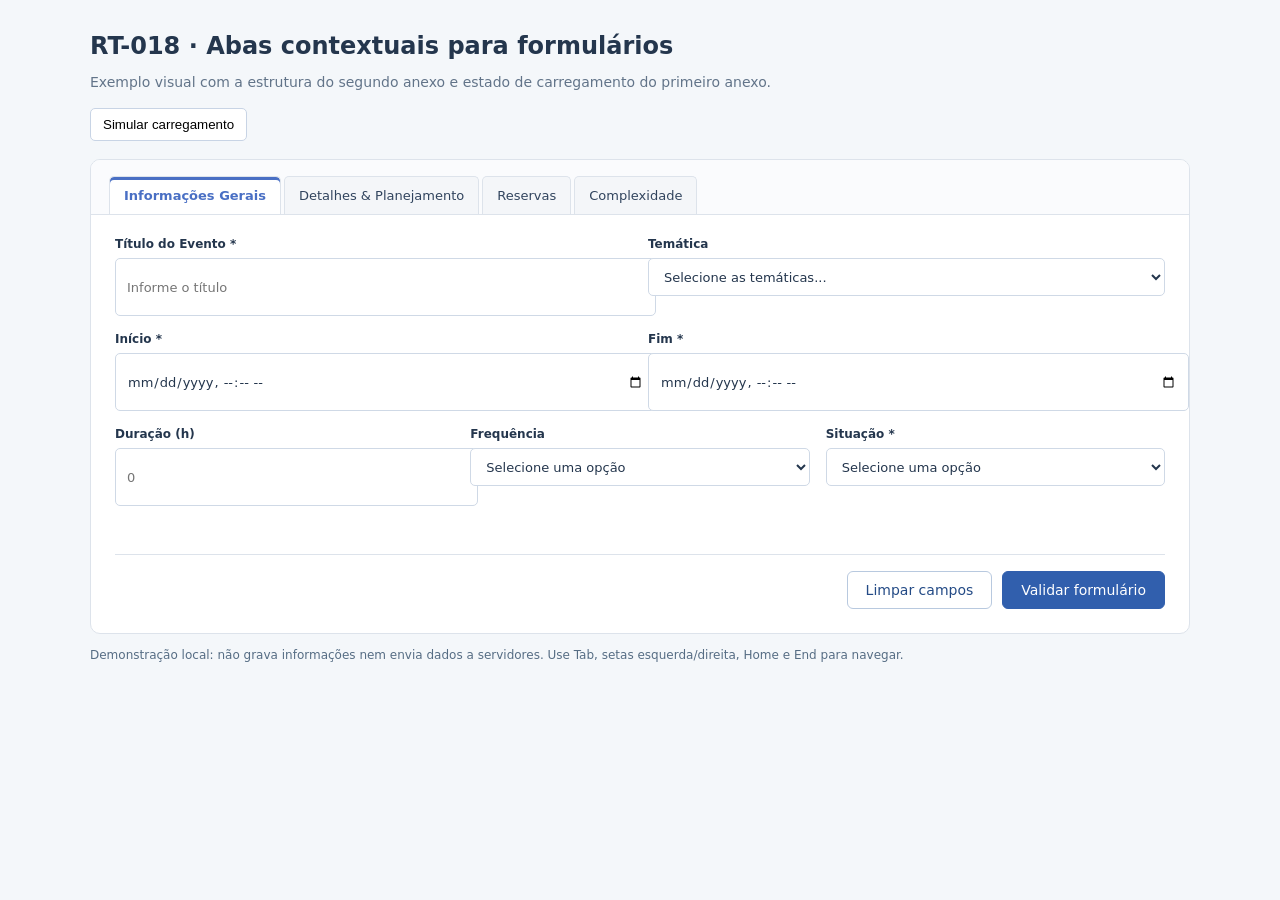
<file: exemplos/abas-formulario.html>
<!doctype html>
<html lang="pt-BR"><head><meta charset="utf-8"><meta name="viewport" content="width=device-width,initial-scale=1"><title>RT-018 | Abas para formulários</title><link rel="stylesheet" href="../componentes/consult-tabs.css"><style>body{margin:0;background:#f4f7fa;font:14px system-ui,Arial,sans-serif;color:#24364d}.page{max-width:1100px;margin:32px auto;padding:0 18px}.page h1{font-size:24px;margin-bottom:4px}.page p{color:#627489}.demo-toolbar{display:flex;gap:10px;align-items:center;margin:18px 0}.demo-toolbar button{padding:8px 12px;border:1px solid #c8d4e5;border-radius:5px;background:white;cursor:pointer}.loading-sample{display:none}.is-loading .loading-sample{display:block}.is-loading .form-sample{display:none}.loading-sample .cs-tabs__grid{margin-top:20px}.loading-sample .cs-tabs__skeleton--large{grid-column:1/-1}.info{margin-top:14px;color:#566d84;font-size:12px}</style></head><body><main class="page"><h1>RT-018 · Abas contextuais para formulários</h1><p>Exemplo visual com a estrutura do segundo anexo e estado de carregamento do primeiro anexo.</p><div class="demo-toolbar"><button type="button" id="toggle-loading">Simular carregamento</button><span id="status" role="status" aria-live="polite"></span></div>
<div class="loading-sample cs-tabs" aria-hidden="true"><div class="cs-tabs__nav"><div class="cs-tabs__skeleton" style="width:110px"></div><div class="cs-tabs__skeleton" style="width:140px"></div><div class="cs-tabs__skeleton" style="width:105px"></div></div><div class="cs-tabs__panel"><div class="cs-tabs__grid"><div class="cs-tabs__field"><div class="cs-tabs__skeleton cs-tabs__skeleton--label"></div><div class="cs-tabs__skeleton"></div></div><div class="cs-tabs__field"><div class="cs-tabs__skeleton cs-tabs__skeleton--label"></div><div class="cs-tabs__skeleton"></div></div><div class="cs-tabs__field cs-tabs__field--third"><div class="cs-tabs__skeleton"></div></div><div class="cs-tabs__field cs-tabs__field--third"><div class="cs-tabs__skeleton"></div></div><div class="cs-tabs__field cs-tabs__field--third"><div class="cs-tabs__skeleton"></div></div><div class="cs-tabs__skeleton cs-tabs__skeleton--large"></div></div></div></div>
<form id="event-form" class="form-sample cs-tabs" data-consult-tabs>
<div class="cs-tabs__nav" role="tablist" aria-label="Seções do evento"><button class="cs-tabs__tab" type="button" role="tab" id="event-tab-general" aria-controls="event-panel-general" aria-selected="true">Informações Gerais</button><button class="cs-tabs__tab" type="button" role="tab" id="event-tab-planning" aria-controls="event-panel-planning" aria-selected="false" tabindex="-1">Detalhes &amp; Planejamento</button><button class="cs-tabs__tab" type="button" role="tab" id="event-tab-booking" aria-controls="event-panel-booking" aria-selected="false" tabindex="-1">Reservas</button><button class="cs-tabs__tab" type="button" role="tab" id="event-tab-complexity" aria-controls="event-panel-complexity" aria-selected="false" tabindex="-1">Complexidade</button></div>
<section class="cs-tabs__panel" id="event-panel-general" role="tabpanel" aria-labelledby="event-tab-general"><div class="cs-tabs__grid"><div class="cs-tabs__field"><label for="title">Título do Evento *</label><input id="title" name="title" required placeholder="Informe o título"></div><div class="cs-tabs__field"><label for="theme">Temática</label><select id="theme" name="theme"><option value="">Selecione as temáticas...</option><option>Educação</option><option>Tecnologia</option><option>Gestão</option></select></div><div class="cs-tabs__field"><label for="start">Início *</label><input type="datetime-local" id="start" name="start" required></div><div class="cs-tabs__field"><label for="end">Fim *</label><input type="datetime-local" id="end" name="end" required></div><div class="cs-tabs__field cs-tabs__field--third"><label for="duration">Duração (h)</label><input id="duration" name="duration" type="number" min="0" step=".5" placeholder="0"></div><div class="cs-tabs__field cs-tabs__field--third"><label for="frequency">Frequência</label><select id="frequency" name="frequency"><option value="">Selecione uma opção</option><option>Única</option><option>Semanal</option><option>Mensal</option></select></div><div class="cs-tabs__field cs-tabs__field--third"><label for="situation">Situação *</label><select id="situation" name="situation" required><option value="">Selecione uma opção</option><option>Planejado</option><option>Em andamento</option><option>Concluído</option></select></div></div></section>
<section class="cs-tabs__panel" id="event-panel-planning" role="tabpanel" aria-labelledby="event-tab-planning" hidden><div class="cs-tabs__grid"><div class="cs-tabs__field cs-tabs__field--full"><label for="description">Descrição e planejamento</label><textarea id="description" name="description" placeholder="Descreva objetivos, atividades e entregas"></textarea></div><div class="cs-tabs__field"><label for="owner">Responsável</label><input id="owner" name="owner"></div><div class="cs-tabs__field"><label for="due">Data de referência</label><input id="due" name="due" type="date"></div></div></section>
<section class="cs-tabs__panel" id="event-panel-booking" role="tabpanel" aria-labelledby="event-tab-booking" hidden><div class="cs-tabs__grid"><div class="cs-tabs__field"><label for="location">Local ou sala</label><input id="location" name="location"></div><div class="cs-tabs__field"><label for="capacity">Capacidade prevista</label><input id="capacity" name="capacity" type="number" min="0"></div><div class="cs-tabs__field cs-tabs__field--full"><label for="booking-notes">Observações da reserva</label><textarea id="booking-notes" name="booking-notes"></textarea></div></div></section>
<section class="cs-tabs__panel" id="event-panel-complexity" role="tabpanel" aria-labelledby="event-tab-complexity" hidden><div class="cs-tabs__grid"><div class="cs-tabs__field"><label for="complexity">Nível de complexidade</label><select id="complexity" name="complexity"><option value="">Selecione</option><option>Baixa</option><option>Média</option><option>Alta</option></select></div><div class="cs-tabs__field cs-tabs__field--full"><label for="reason">Justificativa</label><textarea id="reason" name="reason"></textarea></div></div></section>
<div class="cs-tabs__panel" style="padding-top:0"><div class="cs-tabs__actions"><button class="cs-tabs__action" type="reset">Limpar campos</button><button class="cs-tabs__action cs-tabs__action--primary" type="submit">Validar formulário</button></div></div></form><div class="info">Demonstração local: não grava informações nem envia dados a servidores. Use Tab, setas esquerda/direita, Home e End para navegar.</div></main>
<script src="../componentes/consult-tabs.js"></script><script>
const wrapper=document.querySelector('.page'),toggle=document.getElementById('toggle-loading'),status=document.getElementById('status'),form=document.getElementById('event-form');
toggle.addEventListener('click',()=>{const loading=wrapper.classList.toggle('is-loading');toggle.textContent=loading?'Exibir formulário':'Simular carregamento';status.textContent=loading?'Prévia do estado de carregamento':'Formulário pronto';form.inert=loading;});
form.addEventListener('submit',e=>{e.preventDefault();const invalid=Array.from(form.querySelectorAll(':invalid'))[0];if(invalid){const panel=invalid.closest('[role="tabpanel"]');if(panel)form.querySelector('[aria-controls="'+panel.id+'"]').click();invalid.focus();status.textContent='Preencha os campos obrigatórios';return;}status.textContent='Formulário validado localmente. Nenhum dado foi enviado.';});
form.addEventListener('invalid',e=>{const panel=e.target.closest('[role="tabpanel"]');if(panel){form.query('[aria-controls="'+panel.id+'"]').click();}},true);
</script></body></html>
</file>
<file: componentes/consult-tabs.css>
/* RT-018: abas de formulário. Sem dependências externas. */
.cs-tabs{--cs-primary:#496fc4;--cs-border:#dde3eb;--cs-muted:#f7f9fc;--cs-text:#24364d;color:var(--cs-text);border:1px solid var(--cs-border);border-radius:10px;background:#fff;min-width:0;overflow:hidden}
.cs-tabs__nav{display:flex;gap:3px;overflow-x:auto;scrollbar-width:thin;padding:16px 18px 0;border-bottom:1px solid var(--cs-border);background:#fafbfd}
.cs-tabs__tab{white-space:nowrap;flex-shrink:0;min-height:38px;padding:9px 14px;border:1px solid var(--cs-border);border-bottom:0;border-radius:5px 5px 0 0;background:#f4f6f9;color:#31445e;font:inherit;font-size:13px;cursor:pointer}
.cs-tabs__tab[aria-selected="true"]{background:#fff;color:var(--cs-primary);font-weight:700;box-shadow:inset 0 3px 0 var(--cs-primary)}
.cs-tabs__tab:focus-visible{outline:3px solid #94b9ff;outline-offset:-3px}
.cs-tabs__panel{padding:22px 24px 24px}
.cs-tabs__panel[hidden]{display:none!important}
.cs-tabs__grid{display:grid;grid-template-columns:repeat(12,minmax(0,1fr));gap:16px}
.cs-tabs__field{grid-column:span 6;min-width:0}
.cs-tabs__field--full{grid-column:1/-1}
.cs-tabs__field--third{grid-column:span 4}
.cs-tabs__field label{display:block;margin-bottom:7px;font-size:12px;font-weight:650}
.cs-tabs__field input,.cs-tabs__field select,.cs-tabs__field textarea{width:100%;min-height:38px;padding:9px 11px;border:1px solid #cfd9e6;border-radius:5px;background:#fff;font:inherit;font-size:13px;color:#24364d}
.cs-tabs__field textarea{min-height:94px;resize:vertical}
.cs-tabs__field :is(input,select,textarea):focus-visible{outline:2px solid #9cbcf4;outline-offset:1px}
.cs-tabs__hint{font-size:12px;color:#6d7b8e;margin-top:6px}
.cs-tabs__actions{display:flex;justify-content:flex-end;flex-wrap:wrap;gap:10px;margin-top:24px;padding-top:16px;border-top:1px solid var(--cs-border)}
.cs-tabs__action{border:1px solid #b8c9df;background:#fff;color:#244b86;padding:10px 18px;border-radius:6px;font:inherit;cursor:pointer}
.cs-tabs__action--primary{color:white;background:#315fad;border-color:#315fad}
.cs-tabs__action:focus-visible{outline:3px solid #94b9ff}
.cs-tabs__skeleton{animation:cs-tabs-pulse 1.25s ease-in-out infinite alternate;background:#eef0f3;border-radius:5px;height:38px}
.cs-tabs__skeleton--label{height:12px;width:110px;margin-bottom:8px}
.cs-tabs__skeleton--large{height:150px}
@keyframes cs-tabs-pulse{to{opacity:.52}}
@media(max-width:650px){.cs-tabs__nav{padding:12px 12px 0}.cs-tabs__panel{padding:16px 14px}.cs-tabs__field,.cs-tabs__field--third{grid-column:1/-1}.cs-tabs__actions{justify-content:stretch}.cs-tabs__action{flex:1}}
@media(prefers-reduced-motion:reduce){.cs-tabs__skeleton{animation:none}}
</file>
